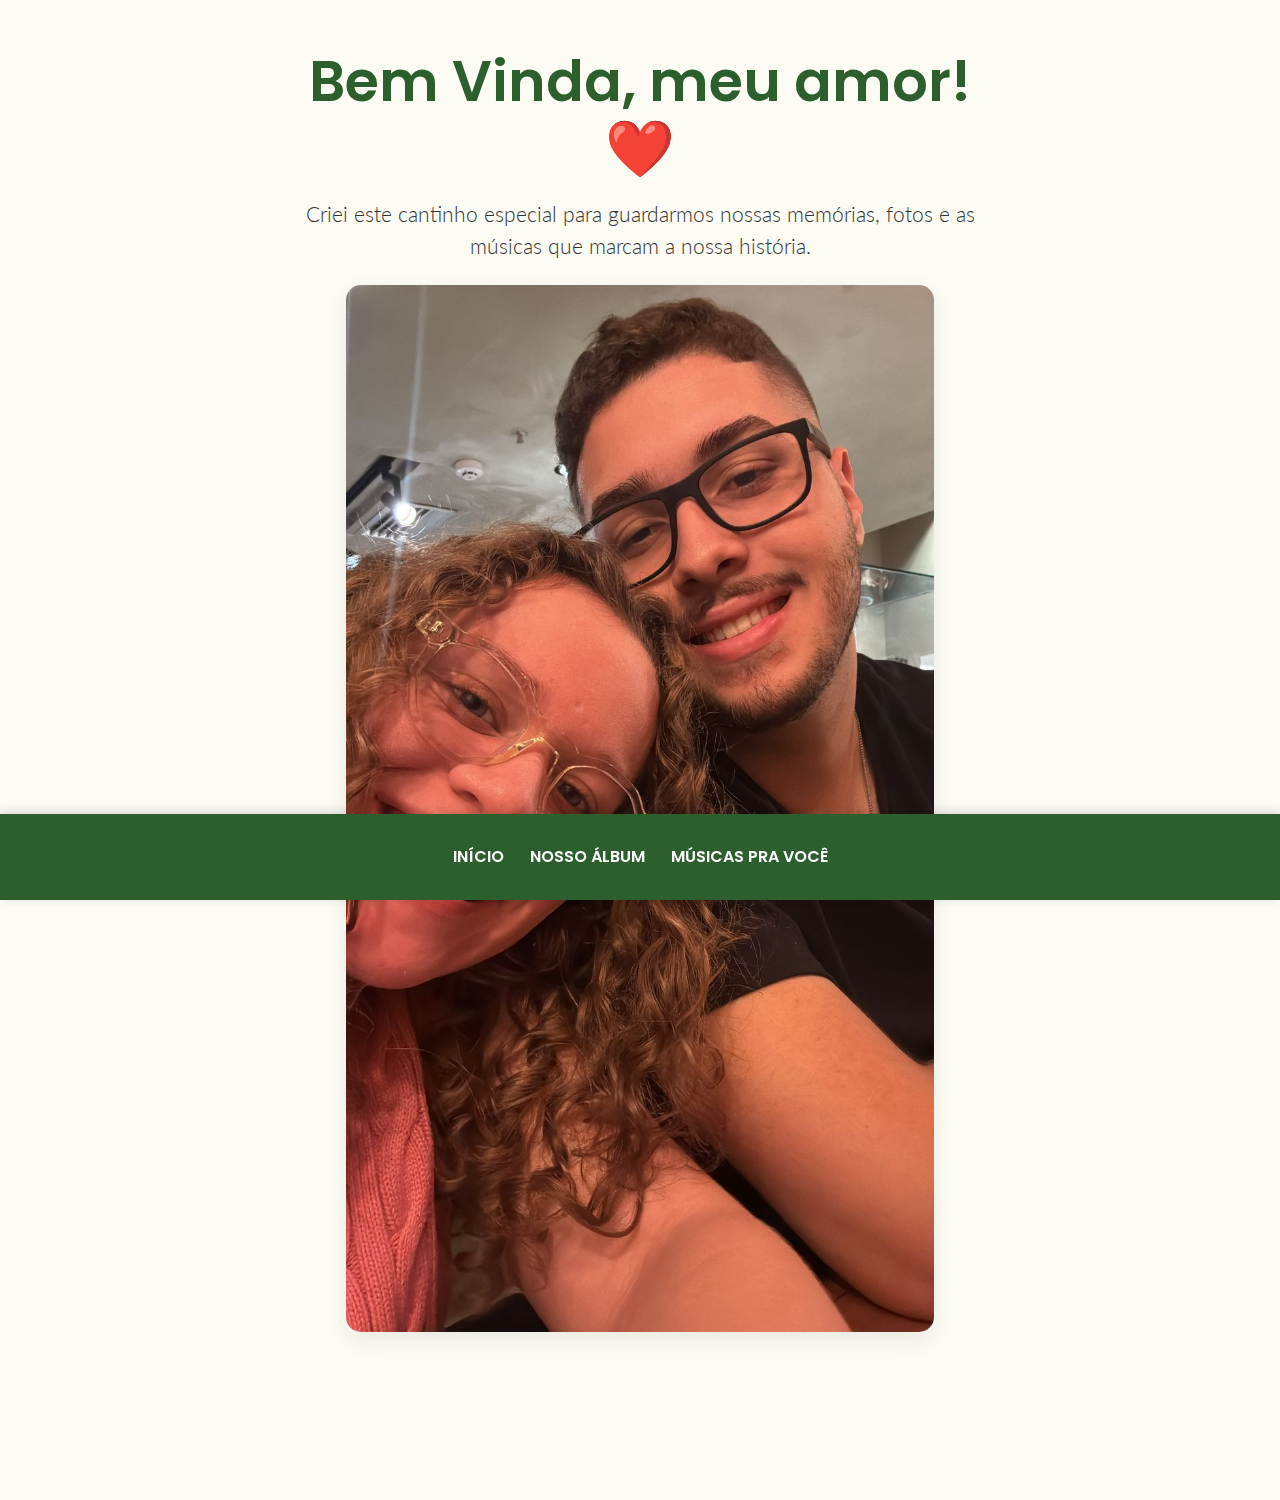
<file: index.html>
<!DOCTYPE html>
<html lang="pt-br">
<head>
    <meta charset="UTF-8">
    <meta name="viewport" content="width=device-width, initial-scale=1.0">
    <title>AC-site | Bem-Vinda!</title>
    <link href="https://cdn.jsdelivr.net/npm/bootstrap@5.3.3/dist/css/bootstrap.min.css" rel="stylesheet" integrity="sha384-QWTKZyjpPEjISv5WaRU9OFeRpok6YctnYmDr5pNlyT2bRjXh0JMhjY6hW+ALEwIH" crossorigin="anonymous">
    <link rel="preconnect" href="https://fonts.googleapis.com">
    <link rel="preconnect" href="https://fonts.gstatic.com" crossorigin>
    <link href="https://fonts.googleapis.com/css2?family=Lato:wght@400;700&family=Poppins:wght@300;600&display=swap" rel="stylesheet">
    <link rel="stylesheet" href="static/css/main.css">
</head>
<body>
    <div class="container text-center py-5">
        <div class="row">
            <div class="col-lg-8 mx-auto">
                <h1 class="display-4">Bem Vinda, meu amor! ❤️</h1>
                <p class="lead subtitle mt-3">
                    Criei este cantinho especial para guardarmos nossas memórias, fotos e as músicas que marcam a nossa história.
                </p>
                <img class="couple-photo img-fluid mt-4" src="static/assets/fotos/bc1c714c-1823-4bf1-9209-955058f35dfc.jpg" alt="Uma foto de nós dois">
            </div>
        </div>
    </div>

    <footer class="footer fixed-bottom">
        </footer>

    <script src="https://cdn.jsdelivr.net/npm/bootstrap@5.3.3/dist/js/bootstrap.bundle.min.js" integrity="sha384-YvpcrYf0tY3lHB60NNkmXc5s9fDVZLESaAA55NDzOxhy9GkcIdslK1eN7N6jIeHz" crossorigin="anonymous"></script>
    <script src="static/js/data.js"></script>
    <script src="static/js/main.js"></script>
</body>
</html>
</file>
<file: static/css/main.css>
/* static/css/main.css */

/* --- 1. CONFIGURAÇÃO GLOBAL E FONTES --- */
@import url('https://fonts.googleapis.com/css2?family=Lato:wght@400;700&family=Poppins:wght@300;600&display=swap');

:root {
    --primary-green: #2C5F2D;
    --accent-green: #97BC62;
    --background-color: #FCFBF4;
    --text-color: #333333;
    --card-background: #FFFFFF;
    --subtle-shadow: 0px 8px 25px rgba(0, 0, 0, 0.08);
}

body {
    background-color: var(--background-color) !important;
    color: var(--text-color);
    font-family: 'Lato', sans-serif;
    padding-bottom: 120px; /* Espaço para o rodapé maior */
}

/* --- 2. SOBRESCRITA DE ESTILOS GERAIS --- */
h1, h2, h3, .h1, .h2, .h3 {
    font-family: 'Poppins', sans-serif;
    color: var(--primary-green);
    font-weight: 600;
}
.display-4 {
    font-weight: 600;
}
.lead {
    font-weight: 300;
    font-size: 1.3rem;
}

/* --- 3. RODAPÉ FIXO E ESTILIZADO --- */
/* --- 3. RODAPÉ FIXO E ESTILIZADO --- */

.footer {
    position: fixed;
    bottom: 0;
    left: 0;
    width: 100%;
    z-index: 1000;
    background-color: var(--primary-green);
    box-shadow: 0 -2px 10px rgba(0, 0, 0, 0.15);
    padding: 15px 0; /* Um padding vertical agradável */
}

.footer .navbar-nav {
    display: flex;
    /* PONTO CRÍTICO: Garante a direção horizontal em TODAS as telas */
    flex-direction: row;
    justify-content: center;
    align-items: center;
    width: 100%;
    margin: 0;
    padding: 0;
    list-style: none;
    /* Ajusta o espaçamento para telas menores */
    gap: 10px;
}

.footer .nav-link {
    text-decoration: none !important;
    color: white;
    font-family: 'Poppins', sans-serif;
    font-weight: 600;
    /* Reduz um pouco o tamanho da fonte para caber melhor no celular */
    font-size: 1rem; 
    text-transform: uppercase;
    padding: 8px; /* Ajusta o padding para ser mais compacto */
    border-radius: 5px;
    position: relative;
    transition: color 0.4s ease;
}

.footer .nav-link:hover {
    color: var(--accent-green);
}

.footer .nav-link::after {
    content: '';
    position: absolute;
    bottom: 2px; /* Ajusta a posição da linha */
    left: 50%;
    transform: translateX(-50%);
    width: 0;
    height: 2px;
    background-color: var(--accent-green);
    transition: width 0.4s ease;
}

.footer .nav-link:hover::after {
    width: 70%;
}

/* Garante que o body tenha espaço suficiente para o rodapé */
body {
    background-color: var(--background-color) !important;
    color: var(--text-color);
    font-family: 'Lato', sans-serif;
    padding-bottom: 100px; /* Espaço para o rodapé */
}


/* --- 4. PÁGINA INICIAL --- */
.couple-photo {
    max-width: 80%; 
    height: auto; 
    display: block; 
    margin: 20px auto;
    border-radius: 15px;
    box-shadow: var(--subtle-shadow);
}

/* --- 5. ESTILO GERAL DOS CARDS --- */
.card {
    border: none !important;
    border-radius: 15px !important;
    box-shadow: var(--subtle-shadow);
    transition: transform 0.2s ease-in-out, box-shadow 0.2s ease-in-out;
    height: 100%;
}
.card:hover {
    transform: translateY(-5px);
    box-shadow: 0 12px 30px rgba(0,0,0,0.12);
}

/* --- 6. CARD DE FOTO --- */
.photo-card .card-img-top {
    object-fit: cover;
    height: 300px;
    cursor: pointer;
}

/* --- 7. CARD DE MÚSICA --- */
.music-card {
    height: 180px;
}
.music-card .cover {
    width: 180px;
    height: 180px;
    flex-shrink: 0;
}
.music-card .cover img {
    width: 100%;
    height: 100%;
    object-fit: cover;
    border-radius: 15px 0 0 15px;
}
.music-card .info {
    min-width: 0;
}
.music-card .info .title {
    font-size: 1.4em;
    white-space: nowrap;
    overflow: hidden;
    text-overflow: ellipsis;
}
.music-card .info .artist {
    color: #6c6c6c;
}

/* --- 8. CONTROLES DO PLAYER E BARRA DE PROGRESSO --- */
.player-controls .btn {
    background-color: var(--accent-green);
    color: white;
    border: none;
    border-radius: 50%;
    width: 40px; height: 40px;
    font-size: 1em; padding: 0;
    display: flex; align-items: center; justify-content: center;
    transition: background-color 0.2s ease, transform 0.2s ease;
}
.player-controls .btn:hover {
    color: white;
    background-color: var(--primary-green);
    transform: scale(1.1);
}
.lyrics-btn {
    background-color: #f0f0f0 !important;
    color: #555 !important;
    border-radius: 5px !important;
    width: auto !important; height: auto !important;
    font-size: 0.8em !important;
    padding: 5px 10px !important;
}
.progress-container {
    width: 100%;
    height: 8px;
    background-color: #eee;
    border-radius: 4px;
    cursor: pointer;
    margin-top: 8px;
}
.progress-bar {
    width: 0%;
    height: 100%;
    background-color: var(--accent-green);
    border-radius: 4px;
    transition: width 0.1s linear;
}

/* --- 9. CARROSSEL E RESPONSIVIDADE (VERSÃO FINAL CORRIGIDA) --- */

.carousel {
    padding: 0 20px;
}
.carousel-inner {
    border-radius: 15px;
    overflow: hidden;
}

/* PONTO CRÍTICO DA CORREÇÃO: */
/* Escondemos todos os slides por padrão e só mostramos o ativo. */
.carousel-item {
    display: none; /* Esconde todos os slides */
    transition-duration: 0.5s;
}
.carousel-item.active {
    display: flex; /* Mostra APENAS o slide que está ativo */
    justify-content: center; /* Centraliza o card dentro do slide ativo */
}
/* Fim da correção */

.carousel-item .card {
    height: 75vh;
    margin: 0;
    width: 90%;
    flex-shrink: 0;
}

/* Estilos que já tínhamos, agora aplicados corretamente */
.carousel-item .photo-card .card-img-top {
    height: 100%;
}
.carousel-item .music-card {
    flex-direction: column;
}
.carousel-item .music-card .cover {
    height: 50%;
    width: 100%;
}
.carousel-item .music-card .cover img {
    border-radius: 15px 15px 0 0;
}

/* --- 10. SETAS DO CARROSSEL --- */
.carousel-control-prev-icon, 
.carousel-control-next-icon {
    background-color: var(--accent-green);
    border-radius: 50%;
    width: 45px;
    height: 45px;
    box-shadow: 0 2px 5px rgba(0, 0, 0, 0.2);
    background-size: 50% 50%;
    background-repeat: no-repeat;
    background-position: center;
    transition: background-color 0.3s ease;
}
.carousel-control-prev:hover .carousel-control-prev-icon,
.carousel-control-next:hover .carousel-control-next-icon {
    background-color: var(--primary-green);
}
.carousel-control-prev, 
.carousel-control-next {
    opacity: 0.9;
    pointer-events: none; /* Ignora cliques na área grande */
}
.carousel-control-prev:hover, 
.carousel-control-next:hover {
    opacity: 1;
}
.carousel-control-prev-icon, 
.carousel-control-next-icon {
    pointer-events: auto; /* Reativa cliques apenas no ícone */
}

/* --- 11. MODAIS --- */
.modal-backdrop.show {
    opacity: 0.85 !important;
}
.modal-content {
    background-color: var(--card-background);
    border: none;
}
.modal-header, .modal-footer {
    border: none;
}
.modal-dialog-scrollable .modal-body pre {
    font-family: 'Lato', sans-serif;
    font-size: 1.1em;
    line-height: 1.6;
}
.modal-nav-btn {
    position: absolute;
    top: 50%;
    transform: translateY(-50%);
    color: white;
    font-size: 50px;
    cursor: pointer;
    user-select: none;
    padding: 16px;
    z-index: 1056;
}
.modal-nav-btn:hover {
    color: #ccc;
}
.modal-nav-btn.prev { left: 15px; }
.modal-nav-btn.next { right: 15px; }
.modal-caption-container {
    position: absolute;
    bottom: 0;
    left: 0;
    right: 0;
    text-align: center;
    color: #ccc;
    padding: 25px 15px;
    font-size: 1.1em;
    line-height: 1.5;
    background: linear-gradient(to top, rgba(0,0,0,0.8), transparent);
}

/* --- 12. INDICADOR DE CARREGAMENTO (SPINNER) --- */

.loading-spinner-wrapper {
    padding: 50px 0;
    transition: opacity 0.5s ease;
}

.content-wrapper {
    transition: opacity 0.5s ease;
}
</file>
